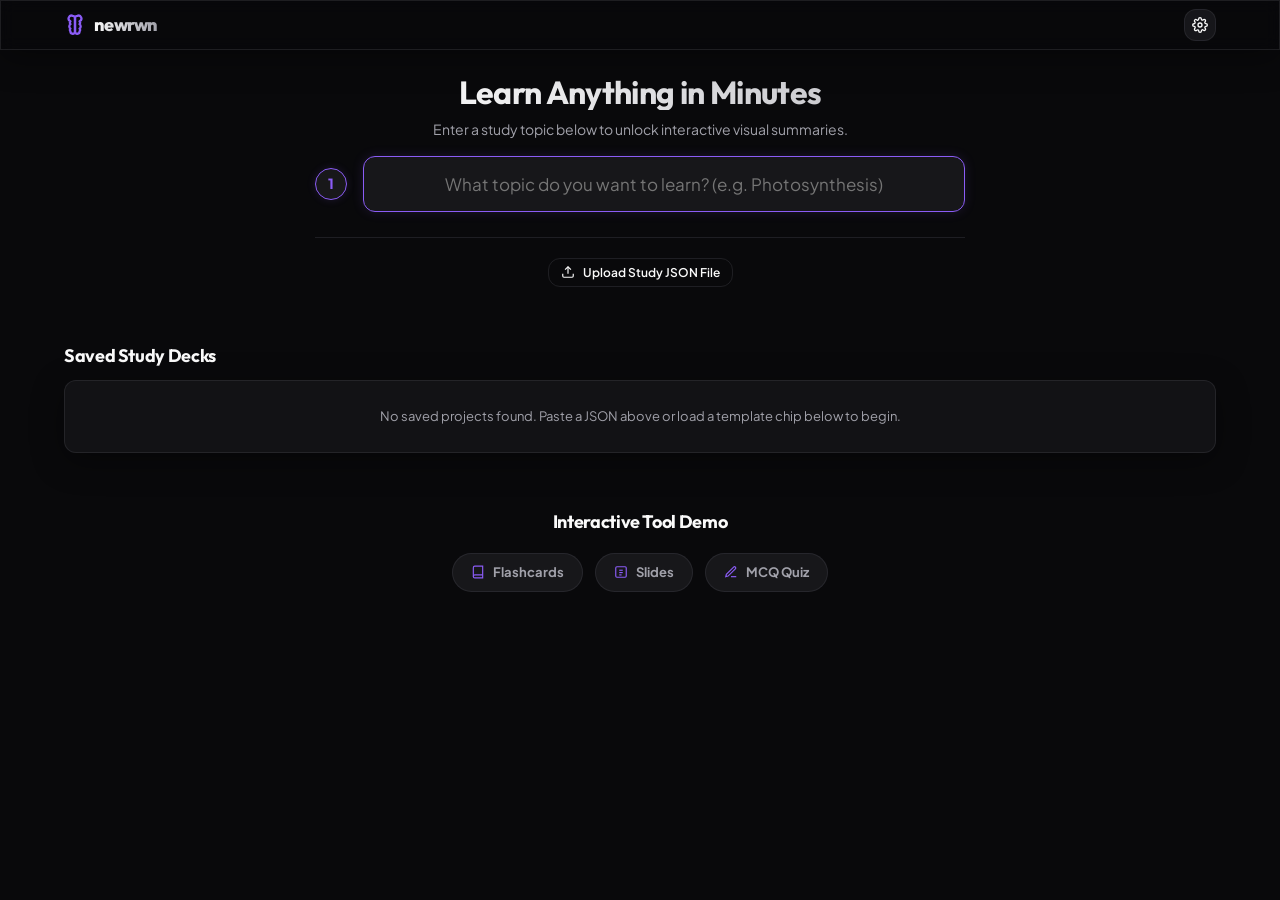
<file: index.html>
<!DOCTYPE html>
<html lang="en" data-theme="dark">
<head>
    <meta charset="UTF-8">
    <meta name="viewport" content="width=device-width, initial-scale=1.0">
    <title>newrwn — Turn Topics into Interactive Understanding</title>
    <link rel="stylesheet" href="style.css">
</head>
<body>
    <header class="main-header glass">
        <div class="container">
            <a href="index.html" class="logo-group">
                <span class="logo-icon">
                    <svg width="22" height="22" viewBox="0 0 24 24" fill="none" stroke="currentColor" stroke-width="2.5" stroke-linecap="round" stroke-linejoin="round"><path d="M9.5 2A2.5 2.5 0 0 1 12 4.5v15a2.5 2.5 0 0 1-4.96-.44 2.5 2.5 0 0 1 0-3.12 3 3 0 0 1 0-4.88 2.5 2.5 0 0 1 0-3.12A2.5 2.5 0 0 1 9.5 2z"/><path d="M14.5 2A2.5 2.5 0 0 0 12 4.5v15a2.5 2.5 0 0 0 4.96-.44 2.5 2.5 0 0 0 0-3.12 3 3 0 0 0 0-4.88 2.5 2.5 0 0 0 0-3.12A2.5 2.5 0 0 0 14.5 2z"/></svg>
                </span>
                <span class="logo-text">newrwn</span>
            </a>
            <div class="nav-actions">
                <button class="btn btn-icon" onclick="openSettings()" title="Settings" style="width:32px; height:32px;">
                    <svg width="16" height="16" viewBox="0 0 24 24" fill="none" stroke="currentColor" stroke-width="2"><circle cx="12" cy="12" r="3"/><path d="M19.4 15a1.65 1.65 0 0 0 .33 1.82l.06.06a2 2 0 1 1-2.83 2.83l-.06-.06a1.65 1.65 0 0 0-1.82-.33 1.65 1.65 0 0 0-1 1.51V21a2 2 0 0 1-4 0v-.09A1.65 1.65 0 0 0 9 19.4a1.65 1.65 0 0 0-1.82.33l-.06.06a2 2 0 1 1-2.83-2.83l.06-.06a1.65 1.65 0 0 0 .33-1.82 1.65 1.65 0 0 0-1.51-1H3a2 2 0 0 1 0-4h.09A1.65 1.65 0 0 0 4.6 9a1.65 1.65 0 0 0-.33-1.82l-.06-.06a2 2 0 1 1 2.83-2.83l.06.06a1.65 1.65 0 0 0 1.82.33H9a1.65 1.65 0 0 0 1-1.51V3a2 2 0 0 1 4 0v.09a1.65 1.65 0 0 0 1 1.51 1.65 1.65 0 0 0 1.82-.33l.06-.06a2 2 0 1 1 2.83 2.83l-.06.06a1.65 1.65 0 0 0-.33 1.82V9a1.65 1.65 0 0 0 1.51 1H21a2 2 0 0 1 0 4h-.09a1.65 1.65 0 0 0-1.51 1z"/></svg>
                </button>
            </div>
        </div>
    </header>

    <main class="container" style="padding-top:15px;">
        <section class="hero" style="padding: 10px 0 15px;">
            <h1 style="font-size:32px;">Learn Anything in Minutes</h1>
            <p style="font-size:14px; color:var(--text-muted);">Enter a study topic below to unlock interactive visual summaries.</p>
        </section>

        <!-- No-Box Prominent Onboarding Step Layout (Dynamic 3/4 steps) -->
        <section style="max-width: 650px; margin: 0 auto 35px; display:flex; flex-direction:column;">
            
            <!-- Step 1: Input Topic (Always Visible & Clean) -->
            <div class="step-row">
                <span class="step-number-badge-inline">1</span>
                <div class="step-content-inline">
                    <input type="text" id="unifiedTopic" class="form-control" placeholder="What topic do you want to learn? (e.g. Photosynthesis)" oninput="handleTopicInput(this)" onkeydown="handleTopicKeydown(event)" style="padding: 16px 24px; font-size: 17px; text-align: center; border-radius: var(--radius-md); border-color: var(--accent); box-shadow: 0 0 12px var(--accent-glow);">
                </div>
            </div>

            <!-- Step 2: Choose View Mode (Slides down on typing) -->
            <div class="expandable-steps" id="step2Container">
                <div class="step-row">
                    <span class="step-number-badge-inline">2</span>
                    <div class="step-content-inline">
                        <select id="unifiedToolSelect" class="form-control" style="padding: 12px 30px 12px 16px; font-size: 14.5px; border-radius: var(--radius-md); text-align-last: center;" onchange="updateCreationMode()">
                            <option value="flashcards">Flashcards</option>
                            <option value="ppt">Slides</option>
                            <option value="quiz">MCQ Quiz</option>
                        </select>
                    </div>
                </div>
            </div>

            <!-- Path A: AI Launch (Step 3) - Slides down if API Key is Present -->
            <div class="expandable-steps" id="aiLaunchContainer">
                <div class="step-row">
                    <span class="step-number-badge-inline">3</span>
                    <div class="step-content-inline">
                        <button class="btn btn-primary" onclick="generateUnifiedAI()" style="width:100%; padding:12px; font-size:14px;" id="btnUnifiedGen">Generate with AI</button>
                    </div>
                </div>
            </div>

            <!-- Path B: Copy/Paste Manual Launch (Steps 3 & 4) - Slides down if API Key is Missing -->
            <div class="expandable-steps" id="manualLaunchContainer">
                
                <!-- Step 3: Copy LLM Prompt -->
                <div class="step-row" style="margin-bottom: 20px;">
                    <span class="step-number-badge-inline">3</span>
                    <div class="step-content-inline" style="display:flex; flex-direction:column; gap:6px;">
                        <button class="btn" onclick="copyUnifiedPrompt()" style="width:100%; padding:10px; font-size:13px; gap:8px;">
                            <svg width="14" height="14" viewBox="0 0 24 24" fill="none" stroke="currentColor" stroke-width="2"><rect x="9" y="9" width="13" height="13" rx="2" ry="2"/><path d="M5 15H4a2 2 0 0 1-2-2V4a2 2 0 0 1 2-2h9a2 2 0 0 1 2 2v1"/></svg>
                            <span>Copy LLM Prompt</span>
                        </button>
                        <div style="font-size:11.5px; color:var(--text-muted); line-height:1.4; padding:8px 12px; border-radius:var(--radius-sm); border:1px dashed var(--border-color); background:rgba(255,255,255,0.01);">
                            <strong>Tip:</strong> You can append your own notes, links, or PDF text to the copied prompt in ChatGPT/Claude to generate custom study data!
                        </div>
                    </div>
                </div>

                <!-- Step 4: Paste JSON & Launch (with top-right action buttons) -->
                <div class="step-row">
                    <span class="step-number-badge-inline">4</span>
                    <div class="step-content-inline" style="display:flex; flex-direction:column; gap:10px; position:relative;">
                        <div style="position:relative; width:100%;">
                            <textarea id="unifiedPaste" class="form-control" placeholder="Paste LLM response JSON here..." style="font-size:11.5px; padding:10px 115px 10px 10px; min-height:100px; font-family:var(--font-mono); line-height:1.3;"></textarea>
                            
                            <!-- Control Panel: Paste, Clean, Fullscreen -->
                            <div style="position:absolute; right:8px; top:8px; display:flex; gap:6px;">
                                <button class="btn btn-icon" onclick="pasteJSONFromClipboard()" title="Paste & Load JSON" style="width:28px; height:28px; background:var(--bg-card); border-color:var(--border-color); color:var(--text-muted);">
                                    <svg width="13" height="13" viewBox="0 0 24 24" fill="none" stroke="currentColor" stroke-width="2"><path d="M16 4h2a2 2 0 0 1 2 2v14a2 2 0 0 1-2 2H6a2 2 0 0 1-2-2V6a2 2 0 0 1 2-2h2"/><rect x="8" y="2" width="8" height="4" rx="1" ry="1"/></svg>
                                </button>
                                <button class="btn btn-icon" onclick="clearPasteArea()" title="Clean Text" style="width:28px; height:28px; background:var(--bg-card); border-color:var(--border-color); color:var(--text-muted);">
                                    <svg width="13" height="13" viewBox="0 0 24 24" fill="none" stroke="currentColor" stroke-width="2"><line x1="18" y1="6" x2="6" y2="18"/><line x1="6" y1="6" x2="18" y2="18"/></svg>
                                </button>
                                <button class="btn btn-icon" onclick="openFullscreenEdit()" title="Fullscreen Edit" style="width:28px; height:28px; background:var(--bg-card); border-color:var(--border-color); color:var(--text-muted);">
                                    <svg width="13" height="13" viewBox="0 0 24 24" fill="none" stroke="currentColor" stroke-width="2"><path d="M8 3H5a2 2 0 0 0-2 2v3m18 0V5a2 2 0 0 0-2-2h-3m0 18h3a2 2 0 0 0 2-2v-3M3 16v3a2 2 0 0 0 2 2h3"/></svg>
                                </button>
                            </div>
                        </div>
                        <button class="btn btn-primary" onclick="loadUnifiedPasted()" style="width:100%; padding:10px; font-size:13px; gap:8px;">
                            <span>Load Paste JSON</span>
                        </button>
                    </div>
                </div>

            </div>

            <!-- Upload option directly under Creator layout -->
            <div style="text-align:center; border-top:1px solid var(--border-color); padding-top:20px; margin-top:5px;">
                <button class="btn" onclick="triggerFileUpload()" style="font-size:12px; padding:6px 12px; border-color:var(--border-color); background:transparent;">
                    <svg width="14" height="14" viewBox="0 0 24 24" fill="none" stroke="currentColor" stroke-width="2"><path d="M21 15v4a2 2 0 0 1-2 2H5a2 2 0 0 1-2-2v-4"/><polyline points="17 8 12 3 7 8"/><line x1="12" y1="3" x2="12" y2="15"/></svg>
                    <span>Upload Study JSON File</span>
                </button>
                <input type="file" id="dashboardFileInput" accept=".json,application/json" style="display:none" onchange="handleFileSelect(event)">
            </div>
        </section>

        <!-- Saved Projects History -->
        <section class="history-section" style="margin-bottom:35px;">
            <div class="section-header" style="margin-bottom:10px;">
                <h2 style="font-size:18px;">Saved Study Decks</h2>
                <button class="btn" onclick="clearAllHistory()" id="btnClearHistory" style="display:none; font-size:11px; padding:4px 8px;">Clear All</button>
            </div>
            <div class="projects-grid" id="historyGrid">
                <div class="project-card glass" style="grid-column: 1 / -1; text-align: center; color: var(--text-muted); padding: 25px 20px; font-size:13px;">
                    No saved projects found. Paste a JSON above or load a template chip below to begin.
                </div>
            </div>
        </section>

        <!-- Compact Tool Templates Chips -->
        <section style="margin-bottom:40px; text-align:center;">
            <h2 style="font-size:18px; margin-bottom:12px;">Interactive Tool Demo</h2>
            <div class="chips-container" id="templatesChipsContainer">
                <div class="tool-chip" onclick="loadSelectedSample('flashcards')">
                    <svg width="14" height="14" viewBox="0 0 24 24" fill="none" stroke="currentColor" stroke-width="2" style="color:var(--accent);"><path d="M4 19.5A2.5 2.5 0 0 1 6.5 17H20"></path><path d="M6.5 2H20v20H6.5A2.5 2.5 0 0 1 4 19.5v-15A2.5 2.5 0 0 1 6.5 2z"></path></svg>
                    <span>Flashcards</span>
                </div>
                <div class="tool-chip" onclick="loadSelectedSample('ppt')">
                    <svg width="14" height="14" viewBox="0 0 24 24" fill="none" stroke="currentColor" stroke-width="2" style="color:var(--accent);"><rect x="3" y="3" width="18" height="18" rx="2" ry="2"></rect><line x1="9" y1="9" x2="15" y2="9"></line><line x1="9" y1="13" x2="15" y2="13"></line><line x1="9" y1="17" x2="13" y2="17"></line></svg>
                    <span>Slides</span>
                </div>
                <div class="tool-chip" onclick="loadSelectedSample('quiz')">
                    <svg width="14" height="14" viewBox="0 0 24 24" fill="none" stroke="currentColor" stroke-width="2" style="color:var(--accent);"><path d="M12 20h9"></path><path d="M16.5 3.5a2.121 2.121 0 0 1 3 3L7 19l-4 1 1-4L16.5 3.5z"></path></svg>
                    <span>MCQ Quiz</span>
                </div>
            </div>
        </section>
    </main>

    <!-- Modal: Settings -->
    <div class="modal-overlay" id="settingsModal" onclick="handleOutsideClick(event, 'settingsModal')">
        <div class="modal-card glass">
            <div class="modal-header-bar">
                <h2>App Settings</h2>
                <button class="btn btn-icon" onclick="closeSettings()">✕</button>
            </div>
            <div class="modal-body">
                <!-- Theme Select -->
                <div class="form-group">
                    <label>Theme</label>
                    <div style="display:flex; gap:10px;">
                        <button class="btn" id="themeDarkBtn" onclick="setAppTheme('dark')" style="flex:1;">Dark Mode</button>
                        <button class="btn" id="themeLightBtn" onclick="setAppTheme('light')" style="flex:1;">Light Mode</button>
                    </div>
                </div>

                <!-- API Key -->
                <div class="form-group" style="margin-top:24px;">
                    <label for="apiKeyInput">Gemini API Key</label>
                    <input type="password" id="apiKeyInput" class="form-control" placeholder="AIzaSy...">
                    
                    <div style="margin-top:12px; padding:12px; border-radius:var(--radius-sm); border:1px solid var(--border-color); background:var(--bg-card); font-size:12px; line-height:1.5;">
                        <strong>How to get a free API Key:</strong>
                        <ol style="margin-left:18px; margin-top:4px; display:flex; flex-direction:column; gap:4px;">
                            <li>Go to <a href="https://aistudio.google.com/" target="_blank" style="color:var(--accent); font-weight:600; text-decoration:underline;">Google AI Studio</a>.</li>
                            <li>Sign in with your Google account.</li>
                            <li>Click <strong>Get API key</strong> in the sidebar menu.</li>
                            <li>Click <strong>Create API key</strong>, copy it, and paste it here.</li>
                        </ol>
                    </div>
                </div>
                
                <button class="btn btn-primary" onclick="saveSettings()" style="width: 100%; margin-top:20px;">Save settings</button>
            </div>
        </div>
    </div>

    <!-- Modal: Fullscreen JSON Editor -->
    <div class="modal-overlay" id="fullscreenEditModal" onclick="handleOutsideClick(event, 'fullscreenEditModal')">
        <div class="modal-card glass" style="max-width: 90%; width: 850px; height: 80vh; display: flex; flex-direction: column;">
            <div class="modal-header-bar" style="padding:12px 18px;">
                <h2 style="font-size:16px;">Fullscreen JSON Editor</h2>
                <button class="btn btn-icon" onclick="closeFullscreenEdit()" style="width:28px; height:28px;">✕</button>
            </div>
            <div class="modal-body" style="flex: 1; display: flex; flex-direction: column; padding: 16px; gap: 12px; overflow: hidden; height: calc(100% - 50px);">
                <textarea id="fullscreenTextarea" class="form-control" style="flex: 1; font-family: var(--font-mono); font-size: 11px; line-height: 1.4; resize: none; background: rgba(0,0,0,0.2);" placeholder="Paste or edit study JSON here..."></textarea>
                <div style="display:flex; gap:10px;">
                    <button class="btn" onclick="pasteFullscreenClipboard()" style="flex:1; font-size:12px; padding:8px;">Paste Clipboard</button>
                    <button class="btn" onclick="clearFullscreen()" style="flex:1; font-size:12px; padding:8px;">Clean</button>
                    <button class="btn btn-primary" onclick="applyFullscreenChanges()" style="flex:2; font-size:12px; padding:8px;">Apply & Launch</button>
                </div>
            </div>
        </div>
    </div>

    <script>
        window.addEventListener('DOMContentLoaded', () => {
            const theme = localStorage.getItem('theme') || 'dark';
            setAppTheme(theme);
            
            const key = localStorage.getItem('gemini_api_key') || '';
            document.getElementById('apiKeyInput').value = key;
            
            loadHistoryFromStorage();
            setupDropzone();
        });

        function setAppTheme(theme) {
            localStorage.setItem('theme', theme);
            document.documentElement.setAttribute('data-theme', theme);
            
            const darkBtn = document.getElementById('themeDarkBtn');
            const lightBtn = document.getElementById('themeLightBtn');
            if (darkBtn && lightBtn) {
                darkBtn.classList.toggle('active', theme === 'dark');
                lightBtn.classList.toggle('active', theme === 'light');
            }
        }

        function openSettings() {
            document.getElementById('settingsModal').classList.add('active');
        }
        function closeSettings() {
            document.getElementById('settingsModal').classList.remove('active');
        }
        function handleOutsideClick(e, modalId) {
            if (e.target.id === modalId) {
                document.getElementById(modalId).classList.remove('active');
            }
        }
        function saveSettings() {
            const key = document.getElementById('apiKeyInput').value.trim();
            localStorage.setItem('gemini_api_key', key);
            closeSettings();
            updateCreationMode();
        }

        // Onboarding animations logic
        function handleTopicInput(input) {
            const val = input.value.trim();
            const step2 = document.getElementById('step2Container');
            
            if (val.length > 0) {
                step2.classList.add('active');
                updateCreationMode();
            } else {
                step2.classList.remove('active');
                document.getElementById('aiLaunchContainer').classList.remove('active');
                document.getElementById('manualLaunchContainer').classList.remove('active');
            }
        }

        function handleTopicKeydown(e) {
            if (e.key === 'Enter') {
                e.preventDefault();
                const val = document.getElementById('unifiedTopic').value.trim();
                if (val.length > 0) {
                    document.getElementById('unifiedToolSelect').focus();
                }
            }
        }

        function clearPasteArea() {
            document.getElementById('unifiedPaste').value = '';
        }

        async function pasteJSONFromClipboard() {
            try {
                const text = await navigator.clipboard.readText();
                const textarea = document.getElementById('unifiedPaste');
                if (textarea) {
                    textarea.value = text;
                    loadUnifiedPasted();
                }
            } catch (err) {
                alert("Please paste manually. Clipboard permission denied.");
            }
        }

        // Fullscreen Editor handlers
        function openFullscreenEdit() {
            const text = document.getElementById('unifiedPaste').value;
            document.getElementById('fullscreenTextarea').value = text;
            document.getElementById('fullscreenEditModal').classList.add('active');
        }
        
        function closeFullscreenEdit() {
            document.getElementById('fullscreenEditModal').classList.remove('active');
        }

        function clearFullscreen() {
            document.getElementById('fullscreenTextarea').value = '';
        }

        async function pasteFullscreenClipboard() {
            try {
                const text = await navigator.clipboard.readText();
                document.getElementById('fullscreenTextarea').value = text;
            } catch (err) {
                alert("Please paste manually. Clipboard permission denied.");
            }
        }

        function applyFullscreenChanges() {
            const text = document.getElementById('fullscreenTextarea').value;
            document.getElementById('unifiedPaste').value = text;
            closeFullscreenEdit();
            loadUnifiedPasted();
        }

        function updateCreationMode() {
            const topic = document.getElementById('unifiedTopic').value.trim();
            if (topic.length === 0) return;

            const apiKey = localStorage.getItem('gemini_api_key') || '';
            const hasApi = apiKey.length > 0;

            const aiContainer = document.getElementById('aiLaunchContainer');
            const manualContainer = document.getElementById('manualLaunchContainer');

            if (hasApi) {
                aiContainer.classList.add('active');
                manualContainer.classList.remove('active');
            } else {
                aiContainer.classList.remove('active');
                manualContainer.classList.add('active');
            }
        }

        function loadSelectedSample(toolId) {
            const samples = {
                'flashcards': [
                    { term: "Light Reactions", definition: "Phase 1 converting solar energy into chemical energy." },
                    { term: "Calvin Cycle", definition: "Phase 2 fixing carbon dioxide into sugars." }
                ],
                'ppt': [
                    { 
                        title: "Photosynthesis Overview", 
                        layout: "bullets", 
                        bullets: [
                            "Photosynthesis converts light energy into chemical energy.",
                            "Fuels primary biosystem growth across Earth.",
                            "Mainly occurs within green leaf **Chloroplasts**."
                        ] 
                    },
                    { 
                        title: "Solar Energy Captured", 
                        layout: "metric", 
                        metricValue: "99%", 
                        metricLabel: "of all organic energy on Earth is initiated via photosynthetic capture" 
                    },
                    { 
                        title: "Key Discoveries Timeline", 
                        layout: "timeline", 
                        timeline: [
                            { label: "1771", description: "Joseph Priestley discovers oxygen release by plant systems." },
                            { label: "1779", description: "Jan Ingenhousz finds sunlight is required for this process." },
                            { label: "1930s", description: "Cornelis van Niel discovers oxygen originates from water molecules." }
                        ] 
                    },
                    { 
                        title: "Key Reactions Comparison", 
                        layout: "table", 
                        headers: ["Phase", "Location", "Requires Light?", "Main Output"], 
                        rows: [
                            ["Light Reactions", "Thylakoids", "Yes", "ATP, NADPH, Oxygen"],
                            ["Calvin Cycle", "Stroma", "No", "G3P Glucose Sugar"]
                        ] 
                    },
                    { 
                        title: "Pigments Absorption Rate", 
                        layout: "chart", 
                        chart: [
                            { label: "Chlorophyll A (Blue Spectrum)", value: 85 },
                            { label: "Chlorophyll B (Red Spectrum)", value: 75 },
                            { label: "Carotenoids (Green Protection)", value: 30 }
                        ] 
                    },
                    { 
                        title: "Pathway Comparison", 
                        layout: "comparison", 
                        columns: [
                            { title: "C3 Pathway", items: ["Higher efficiency in cool wet climates", "Loses water in hot dry conditions", "Standard pathway for wheat and rice"] },
                            { title: "C4 Pathway", items: ["Optimized for hot arid zones", "Saves water via specialized cells", "Used by corn and sugarcane"] }
                        ] 
                    },
                    { 
                        title: "Carbon Energy Flowchart", 
                        layout: "diagram", 
                        diagram: ["Photons", "Water Splitting", "Proton Flow", "ATP Synthesis", "Calvin Sugar Creation"] 
                    },
                    { 
                        title: "Eminent Scientists Quote", 
                        layout: "quote", 
                        quote: "Photosynthesis is the single most important chemical process on our planet, transforming sunlight into life-giving fuels.", 
                        author: "Dr. Melvin Calvin" 
                    }
                ],
                'quiz': [
                    { question: "Which cell organelle is the site of photosynthesis?", options: ["Mitochondria", "Chloroplast", "Ribosome", "Nucleus"], answer: 1, explanation: "Photosynthesis occurs inside chloroplasts which contain chlorophyll." },
                    { question: "What is the primary product of photosynthesis?", options: ["Oxygen", "Carbon Dioxide", "Glucose", "Water"], answer: 2, explanation: "Glucose is the simple sugar synthesized as plant energy." }
                ]
            };

            const content = samples[toolId] || samples['flashcards'];
            launchProject("Photosynthesis Template", content, "Default sample deck template", toolId);
        }

        // Dropzone handlers
        function setupDropzone() {
            window.addEventListener('dragover', (e) => e.preventDefault());
            window.addEventListener('drop', (e) => {
                e.preventDefault();
                const file = e.dataTransfer.files[0];
                if (file) {
                    processUploadedFile(file);
                }
            });
        }

        function triggerFileUpload() {
            document.getElementById('dashboardFileInput').click();
        }

        function handleFileSelect(e) {
            const file = e.target.files[0];
            if (file) {
                processUploadedFile(file);
            }
        }

        function processUploadedFile(file) {
            const reader = new FileReader();
            reader.onload = (e) => {
                const text = e.target.result;
                try {
                    const json = JSON.parse(text);
                    importJsonDataset(json, file.name.replace(/\.[^/.]+$/, ""));
                } catch (err) {
                    alert("Invalid JSON file! Please check the structure.");
                }
            };
            reader.readAsText(file);
        }

        function importJsonDataset(json, fileName) {
            let topic = "Imported Deck";
            let purpose = "Imported Content";
            let targetTool = "flashcards";

            if (json.topic) topic = json.topic;
            else if (json.title) topic = json.title;
            else topic = fileName;

            if (json.purpose) purpose = json.purpose;

            let data = json;
            if (json.data) data = json.data;
            else if (json.cards) data = json.cards;
            else if (json.questions) data = json.questions;

            if (json.tool) {
                targetTool = json.tool;
            } else if (Array.isArray(data)) {
                const first = data[0];
                if (first) {
                    if (first.question && first.options) {
                        targetTool = "quiz";
                    } else {
                        targetTool = "flashcards";
                    }
                }
            }

            launchProject(topic, data, purpose, targetTool);
        }

        function launchProject(topic, content, purpose, tool) {
            sessionStorage.setItem('activeTopic', topic);
            sessionStorage.setItem('activeContent', JSON.stringify(content));
            sessionStorage.setItem('activePurpose', purpose);
            saveToHistory(topic, content, purpose, tool);
            window.location.href = `tools/${tool}.html`;
        }

        function getPromptTemplate(tool, topic) {
            const prompts = {
                'flashcards': `Generate a JSON array of flashcards for learning "${topic}". Each object must have exactly two fields: "term" (the concept name) and "definition" (a clear explanation). Respond ONLY with the JSON array, do not wrap in markdown code blocks.`,
                'ppt': `Generate a JSON array of slides for a highly visual, diverse presentation on "${topic}". To make the slides look beautiful and varied, use a mix of layout formats across the deck. Each object represents a slide and MUST have:
1. "title": slide header string
2. "layout": one of "bullets", "timeline", "table", "quote", "chart", "comparison", "metric", "diagram"
3. Tailored layout fields (choose a variety of layout types across different slides):
   - If "layout" is "bullets": "bullets" (array of bullet strings)
   - If "layout" is "timeline": "timeline" (array of objects with "label" and "description")
   - If "layout" is "table": "headers" (array of strings) and "rows" (array of arrays of strings)
   - If "layout" is "quote": "quote" (string) and "author" (string)
   - If "layout" is "chart": "chart" (array of objects with "label" and "value" percent 0-100)
   - If "layout" is "comparison": "columns" (array of exactly 2 objects with "title" and "items" array of strings)
   - If "layout" is "metric": "metricValue" (string, e.g. "90%", "3.2M", "1st") and "metricLabel" (caption text)
   - If "layout" is "diagram": "diagram" (array of 3-5 strings representing sequential workflow nodes)
4. Optional "theme" object to set slide-specific styling matching the slide's mood:
   - "background": CSS background color or gradient (e.g. "linear-gradient(135deg, #1e1b4b, #311042)", "#023e8a")
   - "textColor": CSS text color (e.g. "#f8fafc", "#f1f5f9")
   - "accentColor": CSS accent color (e.g. "#38bdf8", "#facc15")
Respond ONLY with the JSON array, do not wrap in markdown code blocks.`,
                'quiz': `Generate a JSON array of multiple-choice questions testing knowledge on "${topic}". Each object must have exactly: "question" (text), "options" (array of exactly 4 choices), "answer" (zero-based index of correct option, 0 to 3), and "explanation" (explanations of correct answers). Respond ONLY with the JSON array, do not wrap in markdown code blocks.`
            };
            return prompts[tool] || prompts['flashcards'];
        }

        async function generateUnifiedAI() {
            const topicInput = document.getElementById('unifiedTopic');
            const topic = topicInput ? topicInput.value.trim() : '';
            const tool = document.getElementById('unifiedToolSelect').value;
            const btn = document.getElementById('btnUnifiedGen');
            
            if (!topic) {
                alert("Please enter a topic first.");
                return;
            }

            const apiKey = localStorage.getItem('gemini_api_key');
            if (!apiKey) {
                alert("API key is missing!");
                return;
            }

            btn.disabled = true;
            btn.textContent = "Generating...";

            const prompt = getPromptTemplate(tool, topic);
            
            try {
                const response = await fetch(
                    `https://generativelanguage.googleapis.com/v1beta/models/gemini-1.5-flash:generateContent?key=${apiKey}`,
                    {
                        method: 'POST',
                        headers: { 'Content-Type': 'application/json' },
                        body: JSON.stringify({
                            contents: [{ parts: [{ text: prompt }] }],
                            generationConfig: { responseMimeType: "application/json" }
                        })
                    }
                );

                if (!response.ok) {
                    const text = await response.text();
                    throw new Error(`API returned status ${response.status}. Details: ${text}`);
                }

                const resJson = await response.json();
                const aiText = resJson.candidates[0].content.parts[0].text;
                const parsedContent = JSON.parse(aiText);

                launchProject(topic, parsedContent, `AI Generated study guide for ${topic}`, tool);
            } catch (err) {
                console.error(err);
                alert("Generation failed: " + err.message);
            } finally {
                btn.disabled = false;
                btn.textContent = "Generate with AI";
            }
        }

        function copyUnifiedPrompt() {
            const topicInput = document.getElementById('unifiedTopic');
            const topic = topicInput ? topicInput.value.trim() : '<YOUR TOPIC>';
            const tool = document.getElementById('unifiedToolSelect').value;

            const prompt = getPromptTemplate(tool, topic);
            navigator.clipboard.writeText(prompt).then(() => {
                alert("Prompt template copied to clipboard! Paste it into ChatGPT/Claude, then copy the JSON response back.");
            }).catch(() => {
                alert("Clipboard access blocked. Please copy prompt manually.");
            });
        }

        function loadUnifiedPasted() {
            const textarea = document.getElementById('unifiedPaste');
            const text = textarea ? textarea.value.trim() : '';
            const topicInput = document.getElementById('unifiedTopic');
            const topic = (topicInput && topicInput.value.trim()) ? topicInput.value.trim() : "Pasted Deck";
            const tool = document.getElementById('unifiedToolSelect').value;
            
            if (!text) {
                alert("Please paste the JSON response first.");
                return;
            }

            try {
                const cleaned = text.replace(/```json/g, '').replace(/```/g, '').trim();
                const parsed = JSON.parse(cleaned);
                launchProject(topic, parsed, "Manually pasted study dataset", tool);
            } catch (e) {
                alert("Invalid JSON structure: " + e.message);
            }
        }

        // History
        function saveToHistory(topic, content, purpose, tool) {
            let historyList = [];
            try {
                historyList = JSON.parse(localStorage.getItem('newrwn_history') || '[]');
            } catch (e) {
                historyList = [];
            }
            
            historyList = historyList.filter(item => !(item.topic === topic && item.tool === tool));
            historyList.unshift({
                id: Date.now(),
                topic,
                content,
                purpose,
                tool,
                date: new Date().toLocaleDateString()
            });

            if (historyList.length > 10) historyList.pop();
            localStorage.setItem('newrwn_history', JSON.stringify(historyList));
            loadHistoryFromStorage();
        }

        function loadHistoryFromStorage() {
            const grid = document.getElementById('historyGrid');
            const clearBtn = document.getElementById('btnClearHistory');
            let historyList = [];
            
            try {
                historyList = JSON.parse(localStorage.getItem('newrwn_history') || '[]');
            } catch (e) {
                historyList = [];
            }

            historyList = historyList.filter(item => ['flashcards', 'ppt', 'quiz'].includes(item.tool));

            if (historyList.length === 0) {
                grid.innerHTML = `
                    <div class="project-card glass" style="grid-column: 1 / -1; text-align: center; color: var(--text-muted); padding: 25px 20px; font-size:13px;">
                        No saved projects found. Paste a JSON above or load a template chip below to begin.
                    </div>
                `;
                clearBtn.style.display = 'none';
                return;
            }

            clearBtn.style.display = 'inline-block';
            grid.innerHTML = historyList.slice(0, 8).map(item => `
                <div class="project-card glass" onclick="reloadHistoryProject(${item.id})" style="padding:12px;">
                    <div class="project-card-header" style="margin-bottom:4px;">
                        <h3 style="font-size:14px; max-width:70%;">${item.topic}</h3>
                        <span class="project-tool-tag" style="font-size:9px;">${item.tool}</span>
                    </div>
                    <p style="font-size:10.5px;">Loaded on ${item.date}</p>
                    <div class="project-card-actions" style="top:8px; right:8px;">
                        <button class="btn btn-icon project-btn-small" onclick="deleteHistoryItem(event, ${item.id})" title="Delete" style="width:20px; height:20px;">✕</button>
                    </div>
                </div>
            `).join('');
        }

        function reloadHistoryProject(id) {
            let historyList = JSON.parse(localStorage.getItem('newrwn_history') || '[]');
            const project = historyList.find(p => p.id === id);
            if (project) {
                launchProject(project.topic, project.content, project.purpose, project.tool);
            }
        }

        function deleteHistoryItem(e, id) {
            e.stopPropagation();
            let historyList = JSON.parse(localStorage.getItem('newrwn_history') || '[]');
            historyList = historyList.filter(p => p.id !== id);
            localStorage.setItem('newrwn_history', JSON.stringify(historyList));
            loadHistoryFromStorage();
        }

        function clearAllHistory() {
            if (confirm("Are you sure you want to clear your local study history?")) {
                localStorage.removeItem('newrwn_history');
                loadHistoryFromStorage();
            }
        }
    </script>
</body>
</html>
</file>
<file: style.css>
@import url('https://fonts.googleapis.com/css2?family=Outfit:wght@300;400;500;600;700;800&family=Plus+Jakarta+Sans:wght@300;400;500;600;700;800&family=Fira+Code:wght@400;500&display=swap');

:root {
    --bg-main: #09090b;
    --bg-panel: rgba(24, 24, 27, 0.7);
    --bg-card: rgba(39, 39, 42, 0.5);
    --text-main: #fafafa;
    --text-muted: #a1a1aa;
    --border-color: rgba(63, 63, 70, 0.4);
    --accent: #8b5cf6;
    --accent-hover: #a78bfa;
    --accent-glow: rgba(139, 92, 246, 0.15);
    
    --success: #10b981;
    --success-bg: rgba(16, 185, 129, 0.1);
    --warning: #f59e0b;
    --warning-bg: rgba(245, 158, 11, 0.1);
    --danger: #ef4444;
    --danger-bg: rgba(239, 68, 68, 0.1);
    
    --shadow: 0 8px 32px 0 rgba(0, 0, 0, 0.37);
    --font-heading: 'Outfit', sans-serif;
    --font-body: 'Plus Jakarta Sans', sans-serif;
    --font-mono: 'Fira Code', monospace;
    --radius-sm: 6px;
    --radius-md: 12px;
    --radius-lg: 20px;
    
    --transition: all 0.3s cubic-bezier(0.4, 0, 0.2, 1);
}

[data-theme="light"] {
    --bg-main: #f4f4f5;
    --bg-panel: rgba(244, 244, 245, 0.85);
    --bg-card: rgba(228, 228, 231, 0.6);
    --text-main: #09090b;
    --text-muted: #71717a;
    --border-color: rgba(212, 212, 216, 0.8);
    --accent: #6d28d9;
    --accent-hover: #7c3aed;
    --accent-glow: rgba(109, 40, 217, 0.1);
    
    --success-bg: rgba(16, 185, 129, 0.15);
    --warning-bg: rgba(245, 158, 11, 0.15);
    --danger-bg: rgba(239, 68, 68, 0.15);
    
    --shadow: 0 8px 32px 0 rgba(9, 9, 11, 0.08);
}

* {
    margin: 0;
    padding: 0;
    box-sizing: border-box;
    -webkit-tap-highlight-color: transparent;
}

body {
    background: var(--bg-main);
    color: var(--text-main);
    font-family: var(--font-body);
    min-height: 100vh;
    overflow-x: hidden;
    transition: background 0.4s, color 0.4s;
    line-height: 1.6;
}

h1, h2, h3, h4, h5, h6 {
    font-family: var(--font-heading);
    font-weight: 700;
    letter-spacing: -0.02em;
}

/* Glassmorphism effects */
.glass {
    background: var(--bg-panel);
    backdrop-filter: blur(16px);
    -webkit-backdrop-filter: blur(16px);
    border: 1px solid var(--border-color);
    box-shadow: var(--shadow);
}

/* Container */
.container {
    width: 100%;
    max-width: 1200px;
    margin: 0 auto;
    padding: 0 24px;
}

/* Header / Nav */
header.main-header {
    width: 100%;
    padding: 8px 0;
    position: sticky;
    top: 0;
    z-index: 100;
    background: rgba(9, 9, 11, 0.4);
    backdrop-filter: blur(8px);
    border-bottom: 1px solid var(--border-color);
}

header.main-header .container {
    display: flex;
    justify-content: space-between;
    align-items: center;
}

.logo-group {
    display: flex;
    align-items: center;
    gap: 8px;
    cursor: pointer;
    text-decoration: none;
    color: inherit;
}

.logo-icon {
    display: flex;
    align-items: center;
    justify-content: center;
    color: var(--accent);
}

.logo-text {
    font-size: 18px;
    font-weight: 800;
    font-family: var(--font-heading);
    letter-spacing: -0.04em;
    background: linear-gradient(to right, var(--text-main), var(--text-muted));
    -webkit-background-clip: text;
    -webkit-text-fill-color: transparent;
}

.nav-actions {
    display: flex;
    align-items: center;
    gap: 12px;
}

/* Buttons */
.btn {
    display: inline-flex;
    align-items: center;
    justify-content: center;
    gap: 8px;
    padding: 8px 16px;
    border-radius: var(--radius-md);
    font-family: var(--font-body);
    font-size: 13px;
    font-weight: 600;
    cursor: pointer;
    transition: var(--transition);
    border: 1px solid var(--border-color);
    background: var(--bg-card);
    color: var(--text-main);
    text-decoration: none;
}

.btn:hover {
    transform: translateY(-2px);
    border-color: var(--text-muted);
}

.btn-primary {
    background: var(--accent);
    border-color: var(--accent);
    color: #ffffff;
    box-shadow: 0 4px 14px var(--accent-glow);
}

.btn-primary:hover {
    background: var(--accent-hover);
    border-color: var(--accent-hover);
}

.btn-icon {
    width: 36px;
    height: 36px;
    padding: 0;
    border-radius: var(--radius-md);
    flex-shrink: 0;
}

/* Onboarding Step-by-Step Rows */
.step-row {
    display: flex;
    align-items: center;
    gap: 16px;
    margin-bottom: 20px;
    width: 100%;
}

.step-number-badge-inline {
    width: 32px;
    height: 32px;
    border-radius: 50%;
    border: 1.5px solid var(--accent);
    color: var(--accent);
    display: flex;
    align-items: center;
    justify-content: center;
    font-weight: 800;
    font-size: 14px;
    flex-shrink: 0;
    background: var(--bg-card);
    box-shadow: 0 0 8px var(--accent-glow);
}

.step-content-inline {
    flex: 1;
}

/* Smooth Expandable blocks */
.expandable-steps {
    max-height: 0;
    overflow: hidden;
    opacity: 0;
    transition: max-height 0.4s cubic-bezier(0.4, 0, 0.2, 1), opacity 0.4s ease, margin 0.4s ease;
}

.expandable-steps.active {
    max-height: 800px;
    opacity: 1;
    margin-bottom: 10px;
}

/* Dashboard UI */
.hero {
    text-align: center;
    padding: 30px 0 20px;
}

.hero h1 {
    font-size: 38px;
    line-height: 1.1;
    margin-bottom: 8px;
    background: linear-gradient(135deg, var(--text-main) 30%, var(--text-muted));
    -webkit-background-clip: text;
    -webkit-text-fill-color: transparent;
}

.hero p {
    font-size: 15px;
    color: var(--text-muted);
    max-width: 600px;
    margin: 0 auto;
}

/* History / Projects Section */
.history-section {
    padding: 20px 0;
}

.section-header {
    display: flex;
    justify-content: space-between;
    align-items: center;
    margin-bottom: 16px;
}

.projects-grid {
    display: grid;
    grid-template-columns: repeat(auto-fill, minmax(280px, 1fr));
    gap: 16px;
}

.project-card {
    border-radius: var(--radius-md);
    padding: 16px;
    transition: var(--transition);
    cursor: pointer;
    position: relative;
    overflow: hidden;
}

.project-card:hover {
    transform: translateY(-2px);
    border-color: var(--accent);
}

.project-card-header {
    display: flex;
    justify-content: space-between;
    align-items: start;
    margin-bottom: 8px;
}

.project-tool-tag {
    font-size: 10px;
    font-weight: 700;
    text-transform: uppercase;
    letter-spacing: 0.05em;
    padding: 2px 6px;
    border-radius: 4px;
    background: var(--accent-glow);
    color: var(--accent);
    border: 1px solid var(--border-color);
}

.project-card h3 {
    font-size: 15px;
    margin-bottom: 4px;
    overflow: hidden;
    text-overflow: ellipsis;
    white-space: nowrap;
    max-width: 80%;
}

.project-card p {
    font-size: 11.5px;
    color: var(--text-muted);
}

.project-card-actions {
    position: absolute;
    top: 12px;
    right: 12px;
    display: flex;
    gap: 4px;
    opacity: 0;
    transition: opacity 0.2s ease;
}

.project-card:hover .project-card-actions {
    opacity: 1;
}

.project-btn-small {
    width: 24px;
    height: 24px;
    border-radius: 4px;
    font-size: 10px;
    padding: 0;
}

/* Compact Tool Chips catalog (Homepage) */
.chips-container {
    display: flex;
    flex-wrap: wrap;
    gap: 12px;
    justify-content: center;
    margin: 16px 0;
}

.tool-chip {
    padding: 8px 18px;
    border-radius: 30px;
    border: 1px solid var(--border-color);
    background: var(--bg-card);
    font-size: 13px;
    font-weight: 700;
    color: var(--text-muted);
    cursor: pointer;
    transition: var(--transition);
    display: inline-flex;
    align-items: center;
    gap: 8px;
    text-decoration: none;
}

.tool-chip:hover {
    border-color: var(--accent);
    color: var(--text-main);
    background: var(--accent-glow);
    transform: translateY(-2px);
}

/* Modals */
.modal-overlay {
    position: fixed;
    inset: 0;
    background: rgba(0, 0, 0, 0.7);
    backdrop-filter: blur(8px);
    display: flex;
    align-items: center;
    justify-content: center;
    z-index: 1000;
    opacity: 0;
    pointer-events: none;
    transition: opacity 0.3s ease;
    padding: 20px;
}

.modal-overlay.active {
    opacity: 1;
    pointer-events: all;
}

.modal-card {
    width: 100%;
    max-width: 520px;
    border-radius: var(--radius-lg);
    overflow: hidden;
    transform: translateY(20px);
    transition: transform 0.3s cubic-bezier(0.34, 1.56, 0.64, 1);
}

.modal-overlay.active .modal-card {
    transform: translateY(0);
}

.modal-header-bar {
    display: flex;
    justify-content: space-between;
    align-items: center;
    padding: 16px 20px;
    border-bottom: 1px solid var(--border-color);
}

.modal-header-bar h2 {
    font-size: 18px;
}

.modal-body {
    padding: 20px;
    max-height: 70vh;
    overflow-y: auto;
}

/* Forms */
.form-group {
    margin-bottom: 16px;
}

.form-group label {
    display: block;
    font-size: 12px;
    font-weight: 600;
    margin-bottom: 6px;
    color: var(--text-muted);
    text-transform: uppercase;
    letter-spacing: 0.05em;
}

.form-control {
    width: 100%;
    background: var(--bg-card);
    border: 1px solid var(--border-color);
    border-radius: var(--radius-md);
    padding: 10px 14px;
    color: var(--text-main);
    font-family: var(--font-body);
    font-size: 13.5px;
    transition: var(--transition);
    outline: none;
}

.form-control:focus {
    border-color: var(--accent);
    box-shadow: 0 0 0 3px var(--accent-glow);
}

textarea.form-control {
    resize: vertical;
    min-height: 80px;
}

select.form-control {
    appearance: none;
    background-image: url("data:image/svg+xml,%3Csvg xmlns='http://www.w3.org/2000/svg' fill='none' viewBox='0 0 24 24' stroke='%23a1a1aa'%3E%3Cpath stroke-linecap='round' stroke-linejoin='round' stroke-width='2' d='M19 9l-7 7-7-7'/%3E%3C/svg%3E");
    background-repeat: no-repeat;
    background-position: right 16px center;
    background-size: 16px;
    padding-right: 40px;
}

/* Tool Interface Shell */
.tool-page {
    display: flex;
    flex-direction: column;
    height: 100vh;
    overflow: hidden;
    position: fixed;
    inset: 0;
}

.tool-top-nav {
    display: flex;
    justify-content: space-between;
    align-items: center;
    padding: 8px 16px;
    border-bottom: 1px solid var(--border-color);
    background: var(--bg-panel);
    z-index: 50;
    height: 52px;
}

.tool-left-actions {
    display: flex;
    align-items: center;
    gap: 12px;
}

.tool-title-group {
    display: flex;
    flex-direction: column;
}

.tool-page-title {
    font-size: 15px;
    font-weight: 700;
}

.tool-topic-subtitle {
    font-size: 11px;
    color: var(--text-muted);
}

.tool-right-actions {
    display: flex;
    align-items: center;
    gap: 8px;
}

/* Tool viewport padding */
.tool-viewport {
    flex: 1;
    overflow-y: auto;
    position: relative;
    padding: 80px 20px 30px;
    display: flex;
    flex-direction: column;
    align-items: center;
    justify-content: flex-start;
}

/* PeerJS Remote Control Controller Screen */
.remote-control-panel {
    text-align: center;
    max-width: 400px;
    padding: 30px;
    border-radius: var(--radius-lg);
}

.remote-pad {
    display: grid;
    grid-template-areas: 
        ". up ."
        "left center right"
        ". down .";
    gap: 12px;
    margin: 30px auto;
    width: 200px;
    height: 200px;
}

.remote-btn {
    width: 60px;
    height: 60px;
    border-radius: 50%;
    font-size: 20px;
    display: flex;
    align-items: center;
    justify-content: center;
}

.remote-btn.up { grid-area: up; }
.remote-btn.down { grid-area: down; }
.remote-btn.left { grid-area: left; }
.remote-btn.right { grid-area: right; }
.remote-btn.center { grid-area: center; background: var(--accent); color: white; border-color: var(--accent); }

/* QR Modal content */
.qr-modal-body {
    display: flex;
    flex-direction: column;
    align-items: center;
    gap: 15px;
    padding: 10px 0;
}

.qr-code-wrap {
    padding: 10px;
    background: #ffffff;
    border-radius: var(--radius-md);
}

/* Tool: Flashcards */
.flashcard-wrapper {
    width: 100%;
    max-width: 600px;
    height: 380px;
    perspective: 1500px;
}

.flashcard {
    width: 100%;
    height: 100%;
    position: relative;
    transform-style: preserve-3d;
    transition: transform 0.6s cubic-bezier(0.4, 0, 0.2, 1);
    cursor: pointer;
}

.flashcard.flipped {
    transform: rotateY(180deg);
}

.flashcard-face {
    position: absolute;
    inset: 0;
    backface-visibility: hidden;
    -webkit-backface-visibility: hidden;
    border-radius: var(--radius-lg);
    display: flex;
    flex-direction: column;
    justify-content: center;
    align-items: center;
    padding: 40px;
    text-align: center;
    border: 1px solid var(--border-color);
}

.flashcard-front {
    background: linear-gradient(135deg, var(--bg-card), rgba(139, 92, 246, 0.05));
    color: var(--text-main);
}

.flashcard-back {
    background: linear-gradient(135deg, var(--bg-card), rgba(16, 185, 129, 0.05));
    color: var(--text-main);
    transform: rotateY(180deg);
}

.flashcard-label {
    position: absolute;
    top: 24px;
    font-size: 11px;
    font-weight: 800;
    text-transform: uppercase;
    letter-spacing: 0.1em;
    color: var(--accent);
}

.flashcard-text {
    font-size: 26px;
    font-weight: 700;
    line-height: 1.4;
}

.flashcard-hint {
    position: absolute;
    bottom: 24px;
    font-size: 12px;
    color: var(--text-muted);
    font-weight: 500;
}

.flashcard-actions {
    display: flex;
    gap: 12px;
    margin-top: 30px;
    width: 100%;
    max-width: 600px;
    justify-content: center;
}

.rate-btn {
    flex: 1;
    max-width: 120px;
    display: flex;
    flex-direction: column;
    align-items: center;
    padding: 12px;
    border-radius: var(--radius-md);
    border: 1px solid var(--border-color);
    background: var(--bg-card);
    cursor: pointer;
    transition: var(--transition);
}

.rate-btn:hover {
    transform: translateY(-2px);
}

.rate-btn.again { color: var(--danger); border-color: rgba(239, 68, 68, 0.3); }
.rate-btn.again:hover { background: var(--danger-bg); }
.rate-btn.hard { color: var(--warning); border-color: rgba(245, 158, 11, 0.3); }
.rate-btn.hard:hover { background: var(--warning-bg); }
.rate-btn.good { color: var(--success); border-color: rgba(16, 185, 129, 0.3); }
.rate-btn.good:hover { background: var(--success-bg); }
.rate-btn.easy { color: var(--accent); border-color: rgba(139, 92, 246, 0.3); }
.rate-btn.easy:hover { background: var(--accent-glow); }

.rate-btn-val {
    font-size: 14px;
    font-weight: 700;
    margin-bottom: 2px;
}

.rate-btn-time {
    font-size: 10px;
    color: var(--text-muted);
}

/* Tool: PPT Presentation */
.ppt-container {
    width: 100%;
    max-width: 800px;
    background: var(--bg-panel);
    border-radius: var(--radius-lg);
    border: 1px solid var(--border-color);
    padding: 50px;
    min-height: 450px;
    display: flex;
    flex-direction: column;
    justify-content: space-between;
    box-shadow: var(--shadow);
}

.ppt-title {
    font-size: 32px;
    font-weight: 800;
    margin-bottom: 30px;
    border-left: 5px solid var(--accent);
    padding-left: 15px;
    line-height: 1.2;
}

.ppt-body {
    font-size: 18px;
    color: var(--text-main);
    flex: 1;
    margin-bottom: 30px;
}

.ppt-body ul {
    list-style: none;
}

.ppt-body li {
    margin-bottom: 16px;
    position: relative;
    padding-left: 28px;
}

.ppt-body li::before {
    content: "✦";
    position: absolute;
    left: 0;
    color: var(--accent);
    font-size: 18px;
}

.ppt-footer {
    display: flex;
    justify-content: space-between;
    align-items: center;
    border-top: 1px solid var(--border-color);
    padding-top: 20px;
}

.ppt-counter {
    font-family: var(--font-mono);
    font-size: 14px;
    color: var(--text-muted);
}

/* Tool: MCQ Quiz */
.quiz-container {
    width: 100%;
    max-width: 750px;
}

.quiz-card {
    padding: 20px 0;
    margin-bottom: 24px;
}

.quiz-qtext {
    font-size: 22px;
    font-weight: 700;
    margin-bottom: 30px;
    line-height: 1.4;
}

.quiz-options {
    display: flex;
    flex-direction: column;
    gap: 12px;
}

.quiz-option {
    display: flex;
    align-items: center;
    gap: 16px;
    padding: 14px 10px;
    background: transparent;
    border: none;
    border-bottom: 1px solid var(--border-color);
    cursor: pointer;
    transition: var(--transition);
    border-radius: 0;
}

.quiz-option:hover {
    border-bottom-color: var(--text-muted);
    padding-left: 16px;
    background: rgba(255, 255, 255, 0.01);
}

.quiz-option-bubble {
    width: 28px;
    height: 28px;
    border-radius: 50%;
    border: 2px solid var(--border-color);
    display: flex;
    align-items: center;
    justify-content: center;
    font-family: var(--font-mono);
    font-size: 12px;
    font-weight: 700;
    flex-shrink: 0;
    transition: var(--transition);
}

.quiz-option.selected {
    border-bottom-color: var(--accent);
    background: var(--accent-glow);
}

.quiz-option.selected .quiz-option-bubble {
    background: var(--accent);
    border-color: var(--accent);
    color: #ffffff;
}

.quiz-option.correct {
    border-bottom-color: var(--success);
    background: var(--success-bg);
}

.quiz-option.correct .quiz-option-bubble {
    background: var(--success);
    border-color: var(--success);
    color: #ffffff;
}

.quiz-option.incorrect {
    border-bottom-color: var(--danger);
    background: var(--danger-bg);
}

.quiz-option.incorrect .quiz-option-bubble {
    background: var(--danger);
    border-color: var(--danger);
    color: #ffffff;
}

.quiz-explanation {
    margin-top: 24px;
    padding: 20px;
    border-radius: var(--radius-md);
    background: var(--bg-card);
    border-left: 4px solid var(--accent);
    font-size: 14px;
    line-height: 1.5;
}

.quiz-nav-drawer {
    position: fixed;
    right: -320px;
    top: 0;
    bottom: 0;
    width: 300px;
    z-index: 150;
    padding: 30px 20px;
    transition: right 0.3s cubic-bezier(0.4, 0, 0.2, 1);
}

.quiz-nav-drawer.active {
    right: 0;
}

.quiz-nav-grid {
    display: grid;
    grid-template-columns: repeat(5, 1fr);
    gap: 8px;
    margin-top: 20px;
}

.quiz-nav-cell {
    aspect-ratio: 1;
    display: flex;
    align-items: center;
    justify-content: center;
    border: 1px solid var(--border-color);
    border-radius: var(--radius-sm);
    font-family: var(--font-mono);
    font-size: 13px;
    cursor: pointer;
    transition: var(--transition);
}

.quiz-nav-cell.answered {
    background: var(--accent-glow);
    border-color: var(--accent);
}

.quiz-nav-cell.flagged {
    border-color: var(--warning);
    border-width: 2px;
}

.quiz-nav-cell.current {
    box-shadow: 0 0 0 2px var(--text-main);
}

/* Scrollbar tweaks */
::-webkit-scrollbar {
    width: 8px;
    height: 8px;
}
::-webkit-scrollbar-track {
    background: var(--bg-main);
}
::-webkit-scrollbar-thumb {
    background: var(--border-color);
    border-radius: 4px;
}
::-webkit-scrollbar-thumb:hover {
    background: var(--text-muted);
}
</file>
